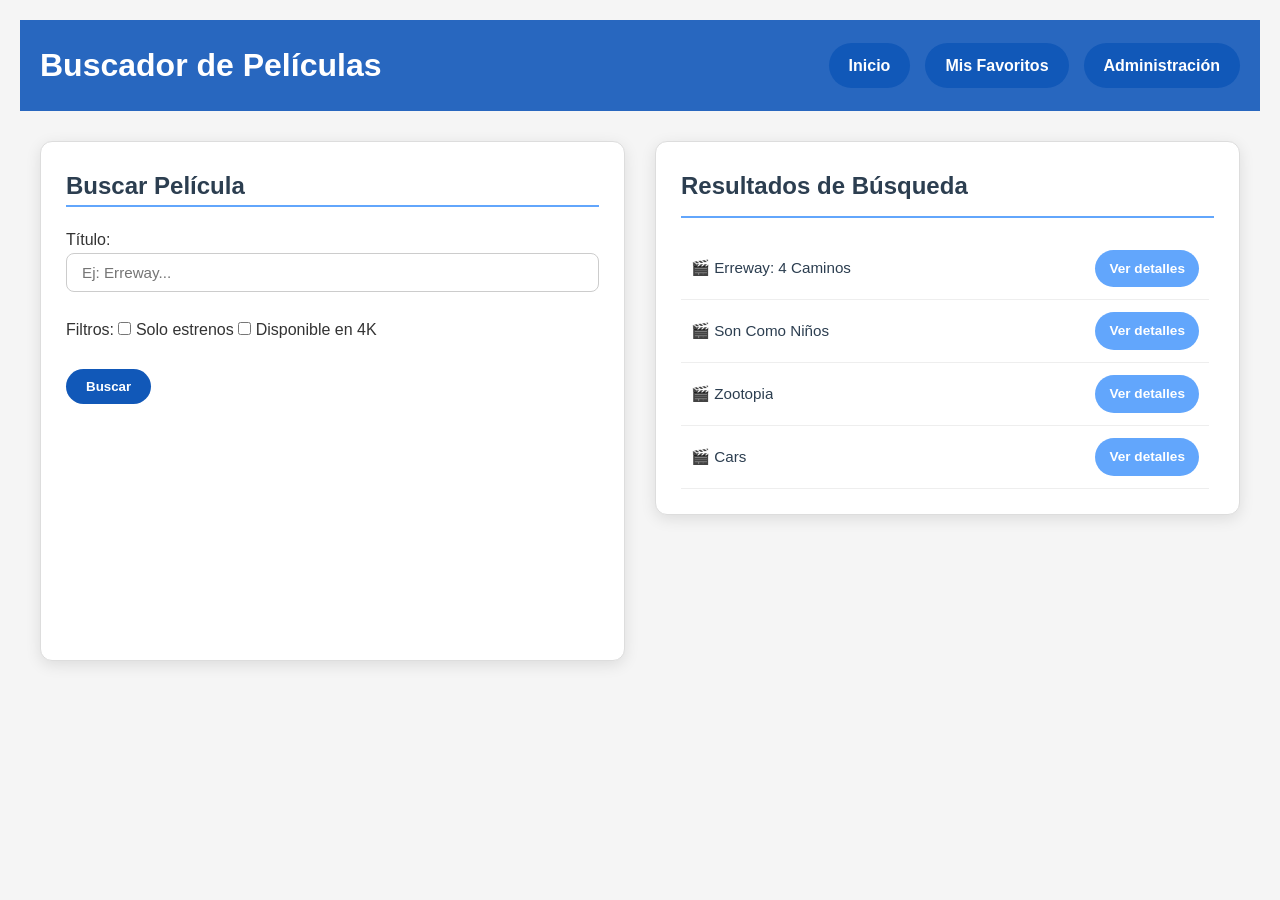
<file: BúsquedaPeliculas_Mignani/index.html>
<!DOCTYPE html>
<html lang="es">
<head>
    <meta charset="UTF-8">
    <meta name="viewport" content="width=device-width, initial-scale=1.0">
    <link rel="stylesheet" href="styles.css">
    <title>Búsqueda de Películas</title>
</head>
<body>
    <header>
        <h1>Buscador de Películas</h1>
        <nav>
            <ul>
                <li><a href="index.html">Inicio</a></li>
                <li><a href="fav.html">Mis Favoritos</a></li>
                <li><a href="admin.html">Administración</a></li>
            </ul>
        </nav>
    </header>
    
    <main>
        <section id="formulario-busqueda">
            <h2>Buscar Película</h2>
            <form id="form-busqueda" action="#" method="GET">
                <label for="titulo">Título:</label>
                <input type="text" id="titulo" name="titulo" placeholder="Ej: Erreway...">
                <br><br>

                <label>Filtros:</label>
                <input type="checkbox" id="estreno" name="estreno">
                <label for="estreno">Solo estrenos</label>
                <input type="checkbox" id="4k" name="4k">
                <label for="4k">Disponible en 4K</label>
                <br><br>

                <button type="submit">Buscar</button> 
            </form>
        </section>

        <section class="resultados-busqueda">
            <h2>Resultados de Búsqueda</h2>
            <ul id="ul-resultados"></ul>
        </section>
    </main>

    <script src="index.js"></script>
</body>
</html>
</file>
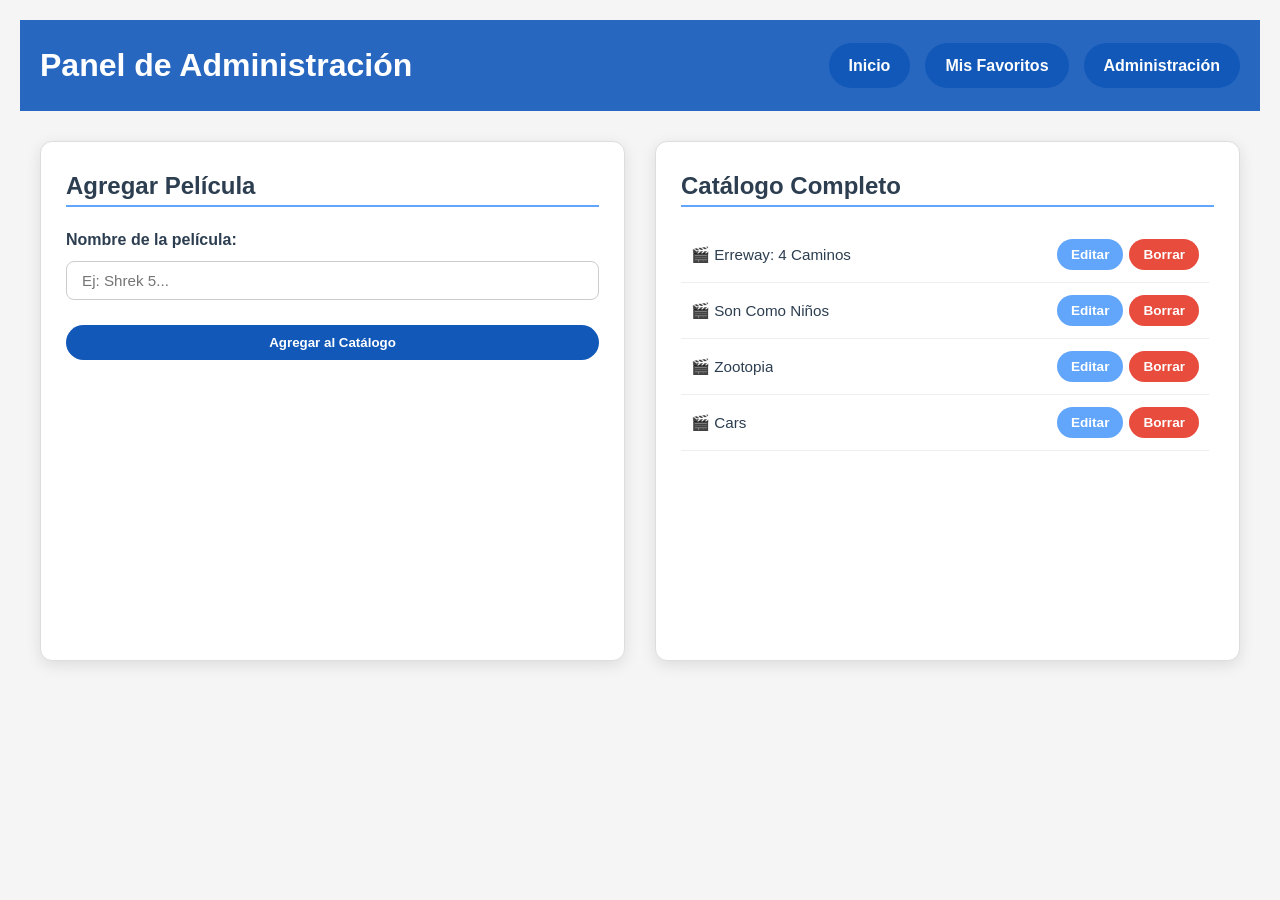
<file: BúsquedaPeliculas_Mignani/admin.html>
<!DOCTYPE html>
<html lang="es">
<head>
    <meta charset="UTF-8">
    <meta name="viewport" content="width=device-width, initial-scale=1.0">
    <link rel="stylesheet" href="styles.css">
    <title>Panel de Administración</title>
</head>
<body>
    <header>
        <h1>Panel de Administración</h1>
        <nav>
            <ul>
                <li><a href="index.html">Inicio</a></li>
                <li><a href="fav.html">Mis Favoritos</a></li>
                <li><a href="admin.html">Administración</a></li>
            </ul>
        </nav>
    </header>
    
    <main>
        <section id="formulario-agregar">
            <h2 id="titulo-form-admin">Agregar Película</h2>
            <form id="form-admin">
                <input type="hidden" id="index-peli" value="">
                
                <label for="input-peli" style="display: block; margin-bottom: 8px; font-weight: 600; color: #2c3e50;">
                    Nombre de la película:
                </label>
                <input type="text" id="input-peli" placeholder="Ej: Shrek 5..." required>
                
                <br><br>
                <button type="submit" id="btn-form-admin" style="width: 100%;">Agregar al Catálogo</button>
            </form>
        </section>

        <section id="gestion-catalogo">
            <h2>Catálogo Completo</h2>
            <ul id="ul-catalogo"></ul>
        </section>
    </main>

    <script src="admin.js"></script>
</body>
</html>
</file>
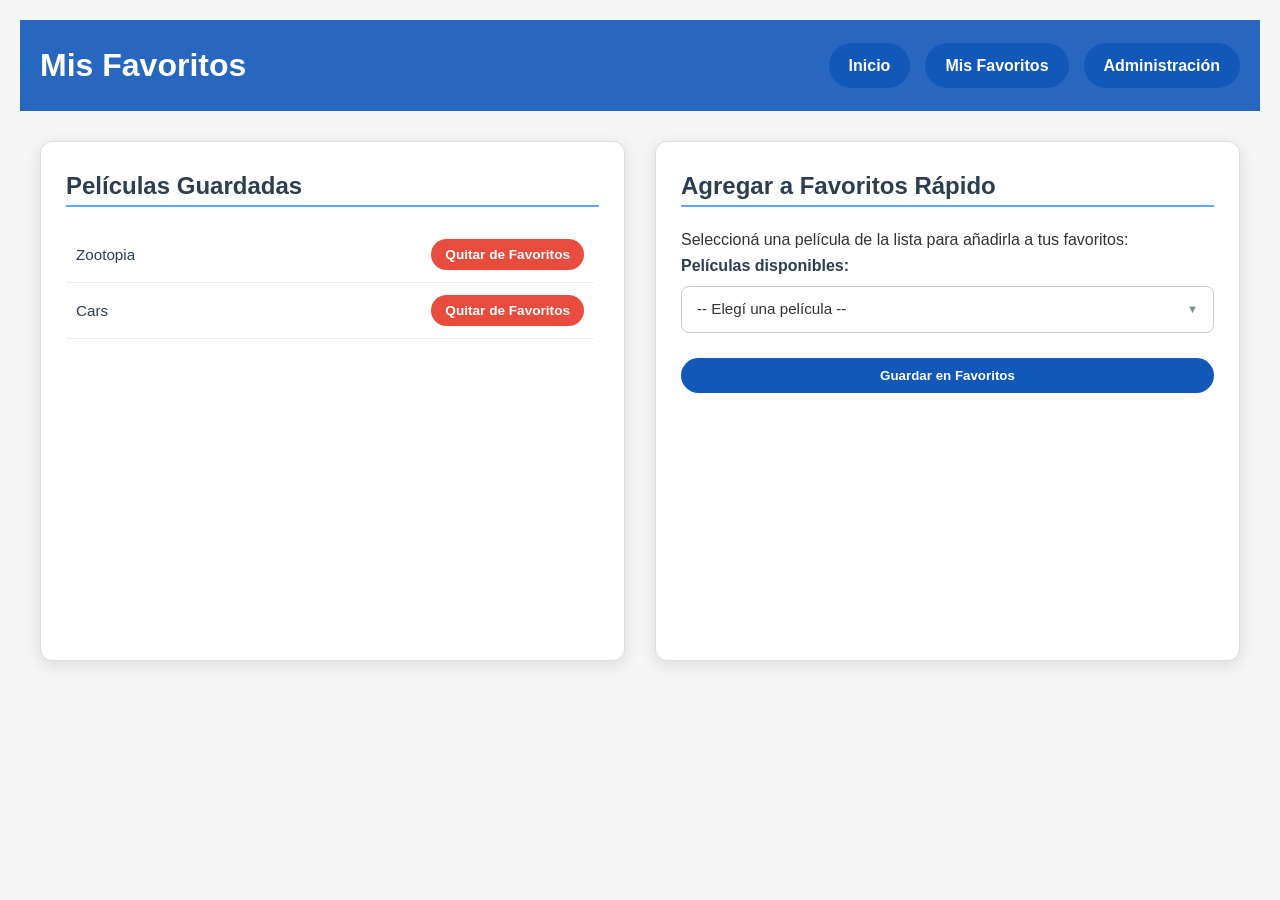
<file: BúsquedaPeliculas_Mignani/fav.html>
<!DOCTYPE html>
<html lang="es">
<head>
    <meta charset="UTF-8">
    <meta name="viewport" content="width=device-width, initial-scale=1.0">
    <link rel="stylesheet" href="styles.css">
    <title>Mis Películas Favoritas</title>
</head>
<body>
    <header>
        <h1>Mis Favoritos</h1>
        <nav>
            <ul>
                <li><a href="index.html">Inicio</a></li>
                <li><a href="fav.html">Mis Favoritos</a></li>
                <li><a href="admin.html">Administración</a></li>
            </ul>
        </nav>
    </header>
    
    <main>
        <section id="lista-favoritos">
            <h2>Películas Guardadas</h2>
            <ul id="ul-favoritos"></ul>
        </section>

        <section id="contacto-novedades">
            <h2>Agregar a Favoritos Rápido</h2>
            <p>Seleccioná una película de la lista para añadirla a tus favoritos:</p>
            
            <form id="form-favoritos" action="#" method="POST">
                <label style="display: block; margin-bottom: 8px; font-weight: 600; color: #2c3e50;">
                    Películas disponibles:
                </label>
                
                <div class="custom-select-container">
                    <div id="custom-select-trigger" class="custom-select-input">-- Elegí una película --</div>
                    <ul id="custom-options-list" class="custom-options-hidden"></ul>
                </div>
                
                <br>
                <button type="submit" style="width: 100%;">Guardar en Favoritos</button>
            </form>
        </section>
    </main>

    <script src="fav.js"></script>
</body>
</html>
</file>
<file: BúsquedaPeliculas_Mignani/styles.css>
* {
    box-sizing: border-box; 
    margin: 0;
    padding: 0;
}

body {
    font-family: 'Segoe UI', Arial, sans-serif;
    line-height: 1.6;
    background-color: #F5F5F5;
    color: #333;
    padding: 20px;
}

h2 {
    margin-bottom: 20px;
    color: #2c3e50;
    border-bottom: 2px solid rgb(98, 166, 252);
    padding-bottom: 10px;
}

header {
    display: flex; 
    justify-content: space-between; 
    align-items: center; 
    padding: 20px;
    background-color: #2867BF;
    color: white;
}

main {
    display: grid;
    grid-template-columns: repeat(auto-fit, minmax(450px, 1fr));
    gap: 30px; 
    max-width: 1400px;
    margin: 30px auto; 
    padding: 0 20px;
    align-items: start; 
}

.detalle-layout {
    display: grid;
    grid-template-columns: repeat(auto-fit, minmax(350px, 1fr));
    gap: 20px;
    width: 100%;
}

section {
    background-color: #ffffff;
    padding: 25px;
    border: 1px solid #ddd;
    border-radius: 12px;
    box-shadow: 0 4px 15px rgba(0, 0, 0, 0.1); 
}

#formulario-busqueda, .contenedor-scroll-resultados, 
#lista-favoritos, #contacto-novedades, 
#formulario-agregar, #gestion-catalogo,
#contenedor-detalle, #seccion-formulario-reseña, #seccion-lista-reseñas {
    align-self: start; 
    height: 520px; 
    display: flex;
    flex-direction: column;
}

#formulario-busqueda h2, .contenedor-scroll-resultados h2, 
#lista-favoritos h2, #contacto-novedades h2, 
#formulario-agregar h2, #gestion-catalogo h2, 
#contenedor-detalle h2, #seccion-formulario-reseña h3, #seccion-lista-reseñas h3 {
    margin-top: 0;
    margin-bottom: 20px;
    height: 40px; 
}

#seccion-formulario-reseña h3, #seccion-lista-reseñas h3 {
    color: #2c3e50;
    border-bottom: 2px solid rgb(98, 166, 252);
    padding-bottom: 10px;
    font-size: 1.5rem;
}

#contenedor-detalle {
    align-items: center;
    text-align: center;
}

#contenedor-detalle p {
    overflow-y: auto;
    padding-right: 5px;
    text-align: justify;
    font-size: 0.95rem;
    color: #555;
}

nav ul {
    display: flex; 
    list-style: none;
    gap: 15px;
}

nav ul li a, button {
    display: inline-block;
    padding: 10px 20px;
    background-color: #1158B8;
    color: white;
    text-decoration: none;
    font-weight: bold;
    border-radius: 25px; 
    border: none;
    transition: background 0.3s ease; 
    cursor: pointer;
}

nav ul li a:hover, button:hover {
    background-color: #62A6FC; 
}

input[type="text"], input[type="email"], input[type="number"], select {
    padding: 10px 15px; 
    border: 1px solid #ccc;
    border-radius: 8px; 
    width: 100%;
    font-family: inherit; 
    font-size: 0.95rem;
    background-color: #ffffff;
    color: #333;
    transition: all 0.3s ease; 
}

input[type="text"]:focus, input[type="email"]:focus, input[type="number"]:focus, select:focus {
    border-color: #62A6FC; 
    box-shadow: 0 0 5px rgba(98, 166, 252, 0.4); 
    outline: none; 
}

.custom-select-container {
    position: relative;
    width: 100%;
    font-family: 'Segoe UI', Arial, sans-serif;
}

.custom-select-input {
    padding: 10px 15px;
    border: 1px solid #ccc;
    border-radius: 8px;
    background-color: #ffffff;
    color: #333;
    cursor: pointer;
    font-size: 0.95rem;
    position: relative;
    transition: all 0.3s ease;
    user-select: none;
}

.custom-select-input::after {
    content: "▼";
    font-size: 0.7rem;
    position: absolute;
    right: 15px;
    top: 50%;
    transform: translateY(-50%);
    color: #7f8c8d;
    transition: transform 0.3s ease;
}

.custom-select-container.open .custom-select-input::after {
    transform: translateY(-50%) rotate(180deg);
}

.custom-select-container.open .custom-select-input {
    border-color: #62A6FC;
    box-shadow: 0 0 5px rgba(98, 166, 252, 0.4);
}

#custom-options-list {
    position: absolute;
    top: 105%;
    left: 0;
    width: 100%;
    background-color: #ffffff;
    border: 1px solid #ddd;
    border-radius: 8px;
    box-shadow: 0 4px 15px rgba(0, 0, 0, 0.15);
    z-index: 100;
    max-height: 200px;
    overflow-y: auto;
    padding: 0;
    margin: 0;
    list-style: none;
    display: flex;
    flex-direction: column;
}

.custom-select-container ul#custom-options-list.custom-options-hidden {
    display: none;
}

#custom-options-list li {
    padding: 10px 15px;
    cursor: pointer;
    background-color: #ffffff;
    color: #333333;
    font-size: 0.95rem;
    transition: background-color 0.15s ease, color 0.15s ease;
}

#custom-options-list li:hover {
    background-color: #2867BF; 
    color: #ffffff; 
}

#custom-options-list li.option-disabled {
    color: #999999;
    background-color: #f9f9f9;
    cursor: not-allowed;
}

#custom-options-list li.option-disabled:hover {
    background-color: #f9f9f9;
    color: #999999;
}

#ul-resultados, #ul-favoritos, #ul-catalogo, #ul-reseñas-interactivas {
    list-style: none;
    padding: 0;
    margin: 0;
    max-height: 400px; 
    overflow-y: auto; 
    padding-right: 5px; 
    display: flex; 
    flex-direction: column;
    width: 100%;
}

#ul-resultados::-webkit-scrollbar, #ul-favoritos::-webkit-scrollbar, #ul-catalogo::-webkit-scrollbar, #ul-reseñas-interactivas::-webkit-scrollbar, #contenedor-detalle p::-webkit-scrollbar {
    width: 8px;
}

#ul-resultados::-webkit-scrollbar-track, #ul-favoritos::-webkit-scrollbar-track, #ul-catalogo::-webkit-scrollbar-track, #ul-reseñas-interactivas::-webkit-scrollbar-track, #contenedor-detalle p::-webkit-scrollbar-track {
    background: #ecf0f1;
    border-radius: 10px;
}

#ul-resultados::-webkit-scrollbar-thumb, #ul-favoritos::-webkit-scrollbar-thumb, #ul-catalogo::-webkit-scrollbar-thumb, #ul-reseñas-interactivas::-webkit-scrollbar-thumb, #contenedor-detalle p::-webkit-scrollbar-thumb {
    background: #62A6FC; 
    border-radius: 10px;
}

#ul-resultados::-webkit-scrollbar-thumb:hover, #ul-favoritos::-webkit-scrollbar-thumb:hover, #ul-catalogo::-webkit-scrollbar-thumb:hover, #ul-reseñas-interactivas::-webkit-scrollbar-thumb:hover, #contenedor-detalle p::-webkit-scrollbar-thumb:hover {
    background: #2867BF; 
}

#ul-resultados li, #ul-favoritos li, #ul-catalogo li, #ul-reseñas-interactivas li {
    background-color: #ffffff;
    padding: 12px 10px;
    border-bottom: 1px solid #eeeeee;
    display: flex; 
    flex-direction: row; 
    justify-content: space-between; 
    align-items: center; 
    width: 100%;
}

#ul-catalogo li:hover, #ul-reseñas-interactivas li:hover {
    background-color: #f9f9f9;
}

#ul-resultados li span, #ul-favoritos li span, #ul-catalogo li span, #ul-reseñas-interactivas li span {
    color: #2c3e50; 
    font-weight: 500; 
    font-size: 0.95rem; 
    white-space: nowrap; 
    overflow: hidden; 
    text-overflow: ellipsis; 
    max-width: 65%; 
}

#ul-resultados li .btn-detalles, 
#ul-favoritos li .btn-borrar, 
#ul-catalogo li button,
.btn-editar, .btn-borrar, .btn-editar-fav, .btn-borrar-fav, .btn-editar-res, .btn-borrar-res {
    display: inline-block;
    padding: 8px 14px;
    background-color: #62A6FC; 
    color: #ffffff;
    text-decoration: none;
    font-size: 0.85rem;
    font-weight: 600;
    border-radius: 20px; 
    border: none;
    cursor: pointer;
    white-space: nowrap;
    transition: background-color 0.2s ease;
}

#ul-resultados li .btn-detalles:hover,
#ul-favoritos li .btn-borrar:hover,
#ul-catalogo li button:hover,
.btn-editar:hover, .btn-borrar:hover, .btn-editar-fav:hover, .btn-borrar-fav:hover, .btn-editar-res:hover, .btn-borrar-res:hover {
    background-color: #2867BF; 
}

.acciones-admin, .acciones-reseña {
    display: flex;
    gap: 6px;
}

.btn-editar, .btn-editar-res {
    background-color: #f39c12; 
}

.btn-editar:hover, .btn-editar-res:hover {
    background-color: #e67e22;
}

#ul-favoritos li .btn-borrar,
#ul-catalogo li .btn-borrar,
.btn-borrar, .btn-borrar-res {
    background-color: #e74c3c; 
}

#ul-favoritos li .btn-borrar:hover,
#ul-catalogo li .btn-borrar:hover,
.btn-borrar:hover, .btn-borrar-res:hover {
    background-color: #c0392b;
}

figure img {
    max-width: 100%;
    max-height: 250px;
    height: auto;
    border-radius: 8px;
    box-shadow: 0 4px 8px rgba(0,0,0,0.1);
    margin-bottom: 15px;
    object-fit: contain;
}

@media (max-width: 992px) {
    main {
        grid-template-columns: 1fr;
        max-width: 100%;
    }

    #formulario-busqueda, .contenedor-scroll-resultados, 
    #lista-favoritos, #contacto-novedades, 
    #formulario-agregar, #gestion-catalogo,
    #contenedor-detalle, #seccion-formulario-reseña, #seccion-lista-reseñas {
        height: auto;
        max-height: none;
    }

    #ul-reseñas-interactivas {
        max-height: 250px;
    }
}

@media (max-width: 768px) {
    body {
        background-color: #2c3e50; 
        color: #ecf0f1; 
        padding: 10px; 
    }

    h2 {
        color: #3498db; 
        border-bottom: 2px solid #3498db;
    }

    header {
        flex-direction: column; 
        padding: 15px;
        background-color: #1a252f; 
        border-radius: 8px;
        margin-bottom: 15px;
    }

    header h1 {
        font-size: 1.5rem;
        margin-bottom: 10px;
    }

    section, #formulario-busqueda, .contenedor-scroll-resultados, 
    #lista-favoritos, #contacto-novedades, 
    #formulario-agregar, #gestion-catalogo, #contenedor-detalle, #seccion-formulario-reseña, #seccion-lista-reseñas {
        background-color: #34495e; 
        padding: 20px;
        border: 1px solid #4e6d8c;
    }

    #seccion-formulario-reseña h3, #seccion-lista-reseñas h3 {
        color: #3498db;
        border-bottom: 2px solid #3498db;
    }

    nav ul {
        gap: 10px;
        flex-wrap: wrap; 
        justify-content: center;
    }

    nav ul li a, button {
        padding: 8px 16px;
        background-color: #3498db;
        font-size: 0.9rem;
    }

    nav ul li a:hover, button:hover {
        background-color: #2980b9; 
    }

    input[type="text"], input[type="email"], input[type="number"], select {
        padding: 10px;
        border: 1px solid #7f8c8d;
        border-radius: 4px;
        width: 100%;
        background-color: #ecf0f1; 
        color: #2c3e50;
        font-family: inherit;
    }

    #ul-resultados li, #ul-favoritos li, #ul-catalogo li, #ul-reseñas-interactivas li {
        background-color: #2c3e50;
    }

    #ul-favoritos li span, #ul-resultados li span, #ul-catalogo li span, #ul-reseñas-interactivas li span {
        color: #ecf0f1;
    }

    #ul-favoritos li:hover, #ul-resultados li:hover, #ul-catalogo li:hover, #ul-reseñas-interactivas li:hover {
        background-color: #3e5871;
    }

    figure {
        text-align: center;
        background-color: #1a252f;
        padding: 10px;
        border-radius: 8px;
        margin: 15px 0;
    }

    figure img {
        max-width: 90%; 
        border: 3px solid #3498db; 
    }
}
</file>
